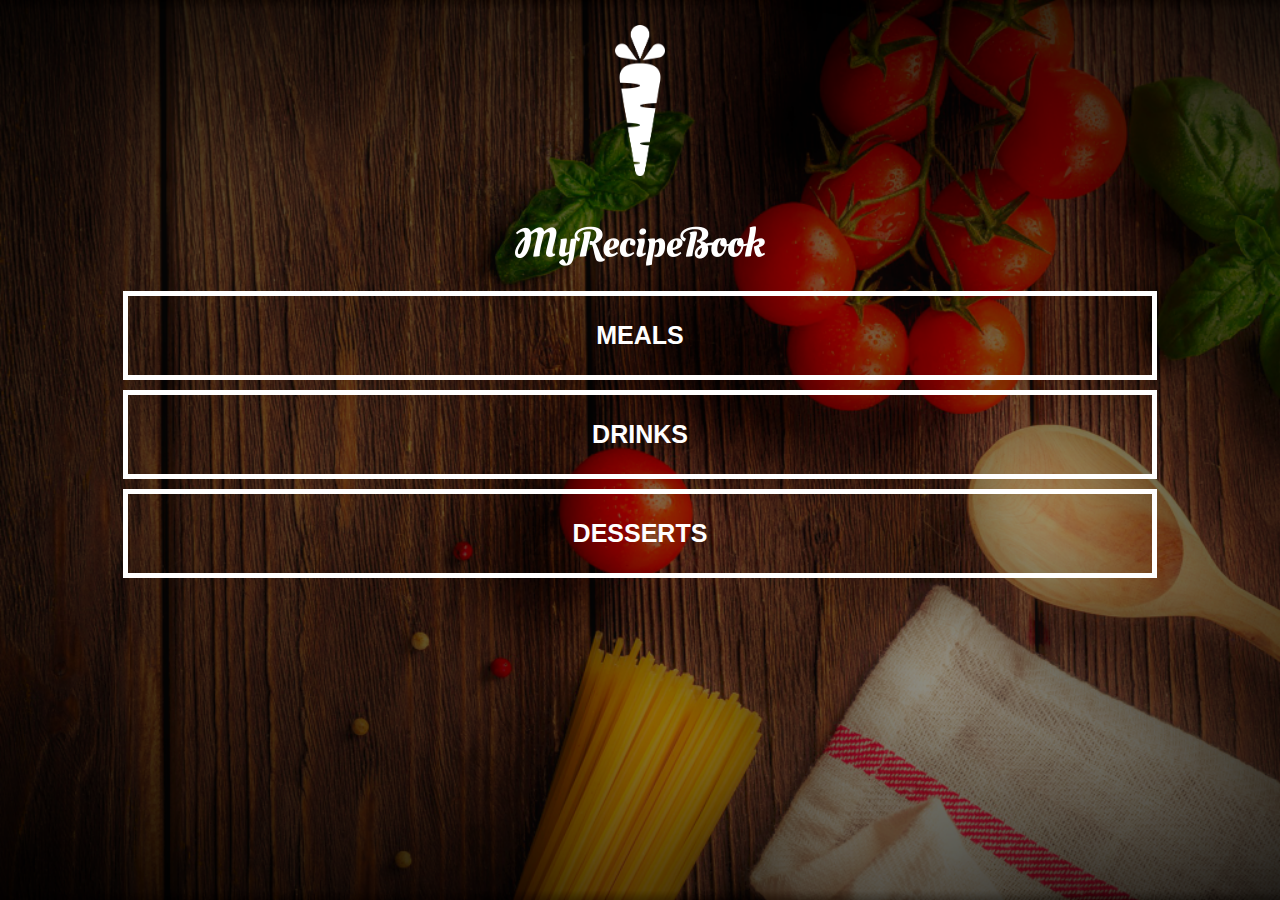
<file: index.html>
<!DOCTYPE html>
<html>
      <head>
            <link rel="stylesheet" href="style.css">
            <title>My Recipe Book</title>

      </head>

      <body class="body-home">
            
          <div id="home">
              
              <img src="images/logo-img.png" id="home-logo-img">
              <img src="images/logo-text.png" id="home-logo-text">
              
          <div id="home-menu">
              
          <a href="meals.html" class="home-menu-item">
          <p>Meals</p>            
              </a>  
              
         <a href="drinks.html" class="home-menu-item">
          <p>Drinks</p>            
              </a>  
              
          <a href="desserts.html" class="home-menu-item">
          <p>Desserts</p>            
              </a>   
              
              
              </div>         
          </div>
               
      </body>
</html>
</file>
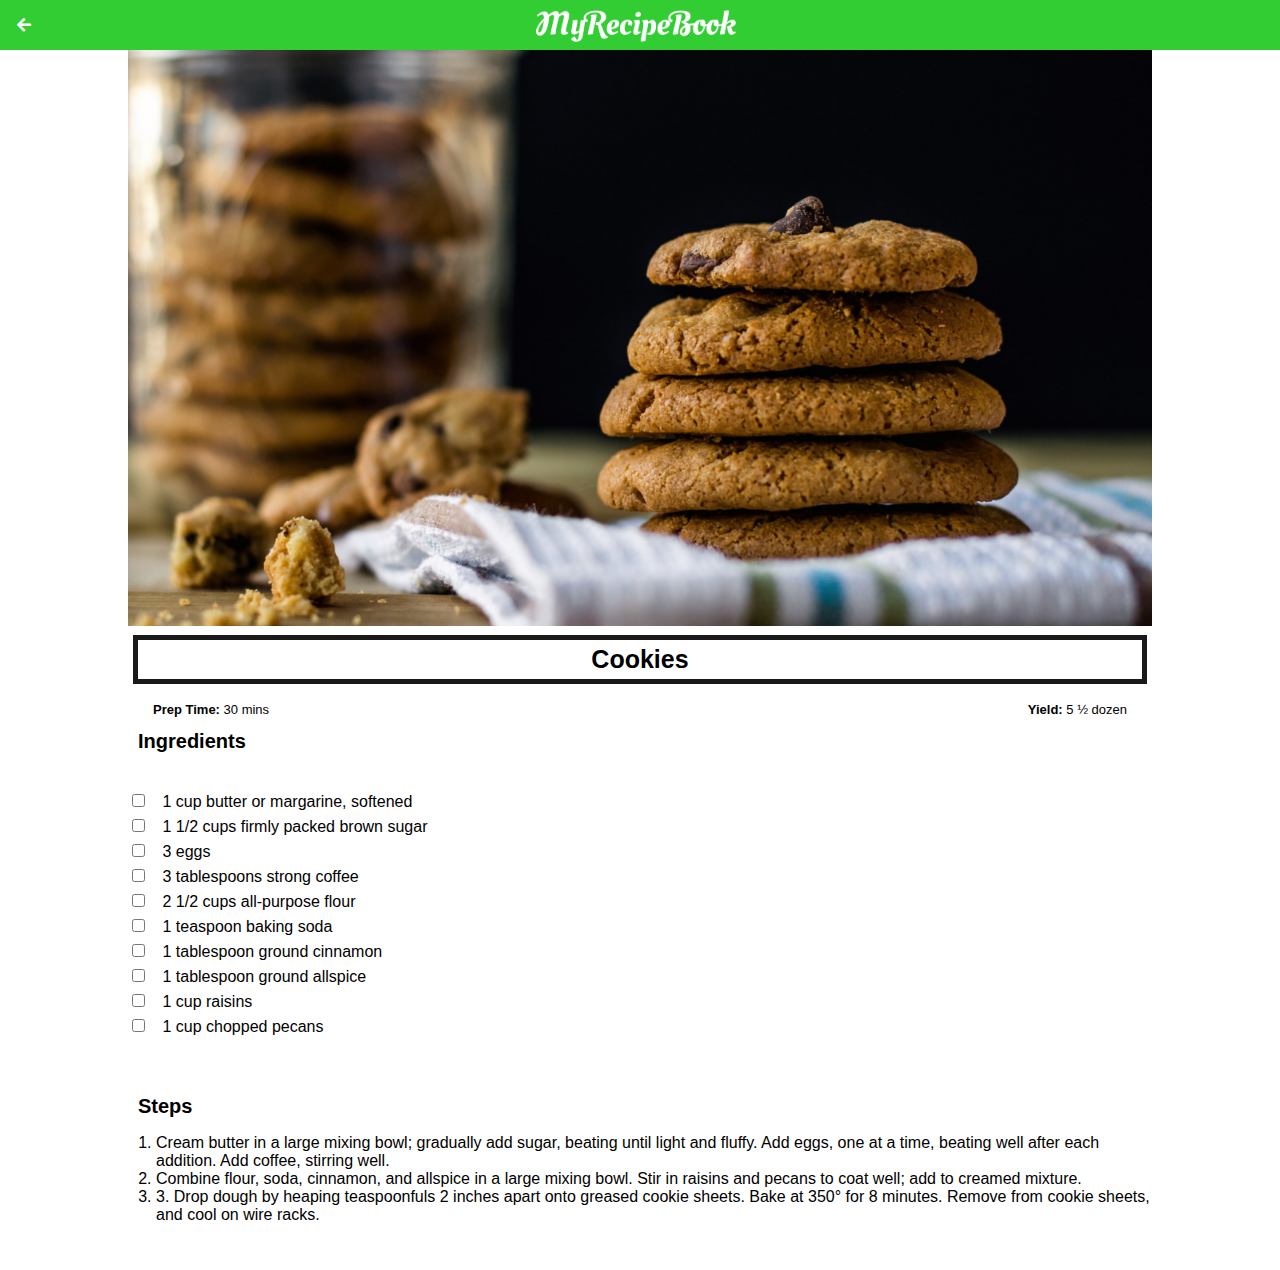
<file: cookies.html>
<!DOCTYPE html>
<html>
      <head>
            <link rel="stylesheet" href="style.css">
            <link rel="stylesheet" href="fontAwesome/css/all.css">
          
          
            <title>My Recipe Book | Dessert | Cookies </title>

      </head>

      <body class="body-recipes">
          
          <div class="header">
          
              <a href="desserts.html">
              
              <i class="fas fa-arrow-left"></i>
                  
              </a>           
              <img src="images/logo-text.png">        
          </div>
            
          <div id="recipe">
              
        <div class="recipe-details">
            
          <img src="images/cookies.png">
            
            <h1>Cookies</h1>
            
            <div class="recipe-details-info">
            
            <p><b>Prep Time: </b> 30 mins</p>
            <p style="float:right;"><b>Yield:</b> 5 ½ dozen  </p>
            
            </div>
            
            <div class="recipe-details-ingredients">
            
                <h2>Ingredients</h2>
                <br><br>
            <input id="check-01" type="checkbox">
            <label for="check-01">1 cup butter or margarine, softened</label>
                <br>
            <input id="check-02" type="checkbox">
            <label for="check-02">1 1/2 cups firmly packed brown sugar</label>
                <br>
             <input id="check-03" type="checkbox">
            <label for="check-03">3 eggs</label>
                <br>
                
             <input id="check-04" type="checkbox">
            <label for="check-04">3 tablespoons strong coffee</label>
                <br>
             <input id="check-05" type="checkbox">
            <label for="check-05">2 1/2 cups all-purpose flour</label>
                <br>   
              <input id="check-06" type="checkbox">
            <label for="check-016">1 teaspoon baking soda</label>
                <br>
            <input id="check-07" type="checkbox">
            <label for="check-07">1 tablespoon ground cinnamon</label>
                <br>
             <input id="check-08" type="checkbox">
            <label for="check-08">1 tablespoon ground allspice</label>
                <br>
                
             <input id="check-09" type="checkbox">
            <label for="check-09">1 cup raisins</label>
                <br>
             <input id="check-10" type="checkbox">
            <label for="check-10">1 cup chopped pecans</label>
                <br><br><br>
            
            </div>
            
            <div class="recipe-details-steps">
            
            <h2>Steps</h2>
                
            <ol>
                
                <li>Cream butter in a large mixing bowl; gradually add sugar, beating until light and fluffy. Add eggs, one at a time, beating well after each addition. Add coffee, stirring well.</li>
                <li>Combine flour, soda, cinnamon, and allspice in a large mixing bowl. Stir in raisins and pecans to coat well; add to creamed mixture.</li>
                <li>3.	Drop dough by heaping teaspoonfuls 2 inches apart onto greased cookie sheets. Bake at 350° for 8 minutes. Remove from cookie sheets, and cool on wire racks.</li>
                
                </ol>
                
            </div>
              
              
              </div>  
          </div>
               
      </body>
</html>
</file>
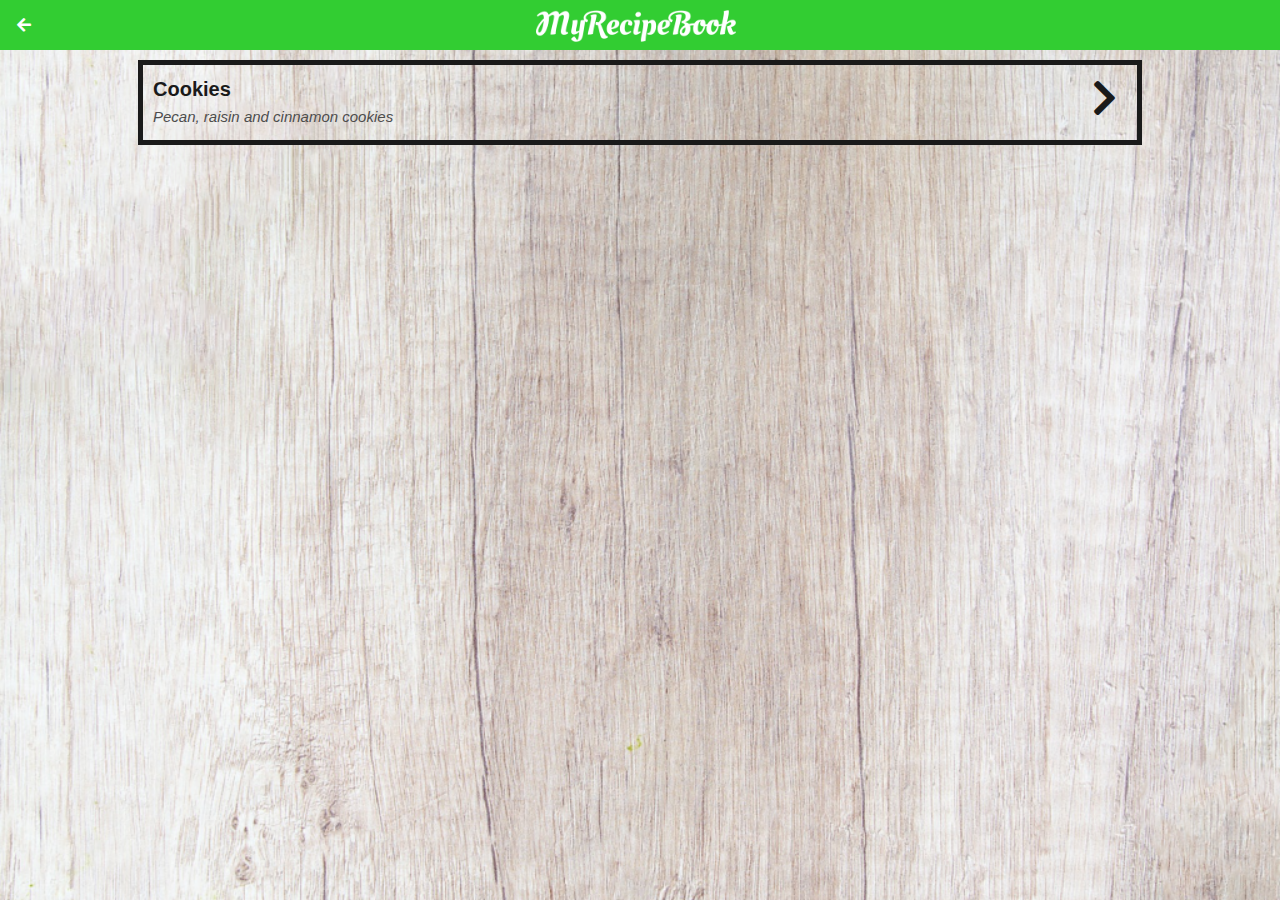
<file: desserts.html>
<!DOCTYPE html>
<html>
      <head>
            <link rel="stylesheet" href="style.css">
            <link rel="stylesheet" href="fontAwesome/css/all.css">
          
          
            <title>My Recipe Book | Desserts</title>

      </head>

      <body class="body-meals">
          
          <div class="header">
          
              <a href="index.html">
              
              <i class="fas fa-arrow-left"></i>
                  
              </a>
              
              <img src="images/logo-text.png">
          
          </div>
            
          <div id="meals">
        
              <div class="meals-list">
                  
                <a href="cookies.html">
                    
                    <div class="meals-list-items">
                    <h1>Cookies<i class="fas fa-chevron-right"></i></h1>
                    
                    <p>Pecan, raisin and cinnamon cookies</p>
                    
                    </div> 
                </a>
              </div>
          </div>
               
      </body>
</html>
</file>
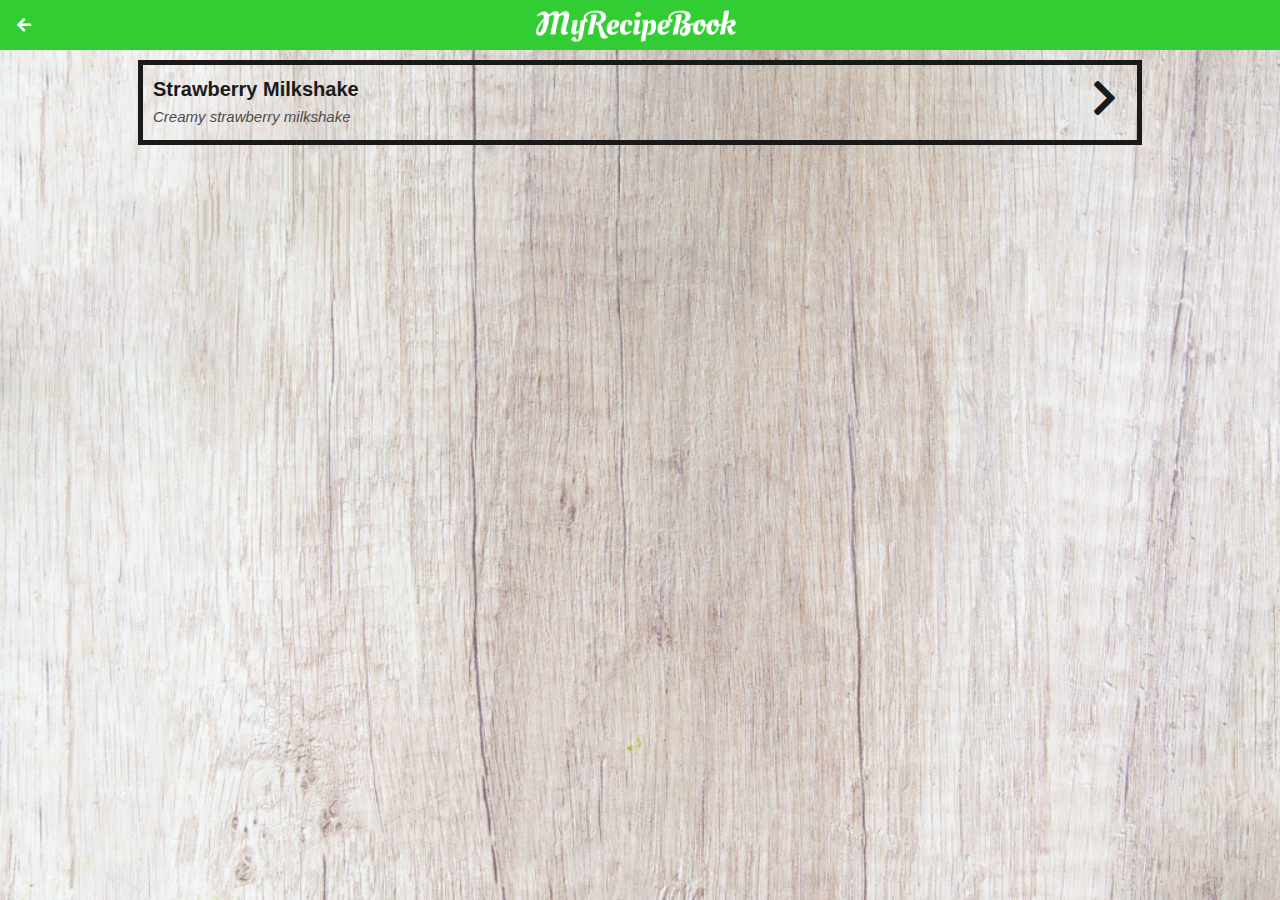
<file: drinks.html>
<!DOCTYPE html>
<html>
      <head>
            <link rel="stylesheet" href="style.css">
            <link rel="stylesheet" href="fontAwesome/css/all.css">
          
          
            <title>My Recipe Book | Drinks</title>

      </head>

      <body class="body-meals">
          
          <div class="header">
          
              <a href="index.html">
              
              <i class="fas fa-arrow-left"></i>
                  
              </a>
              
              <img src="images/logo-text.png">
          
          </div>
            
          <div id="meals">
        
              <div class="meals-list">
                  
                <a href="strawberry.html">
                    
                    <div class="meals-list-items">
                    <h1>Strawberry Milkshake<i class="fas fa-chevron-right"></i></h1>
                    
                    <p>Creamy strawberry milkshake</p>
                    
                    </div> 
                </a>
              </div>
          </div>
               
      </body>
</html>
</file>
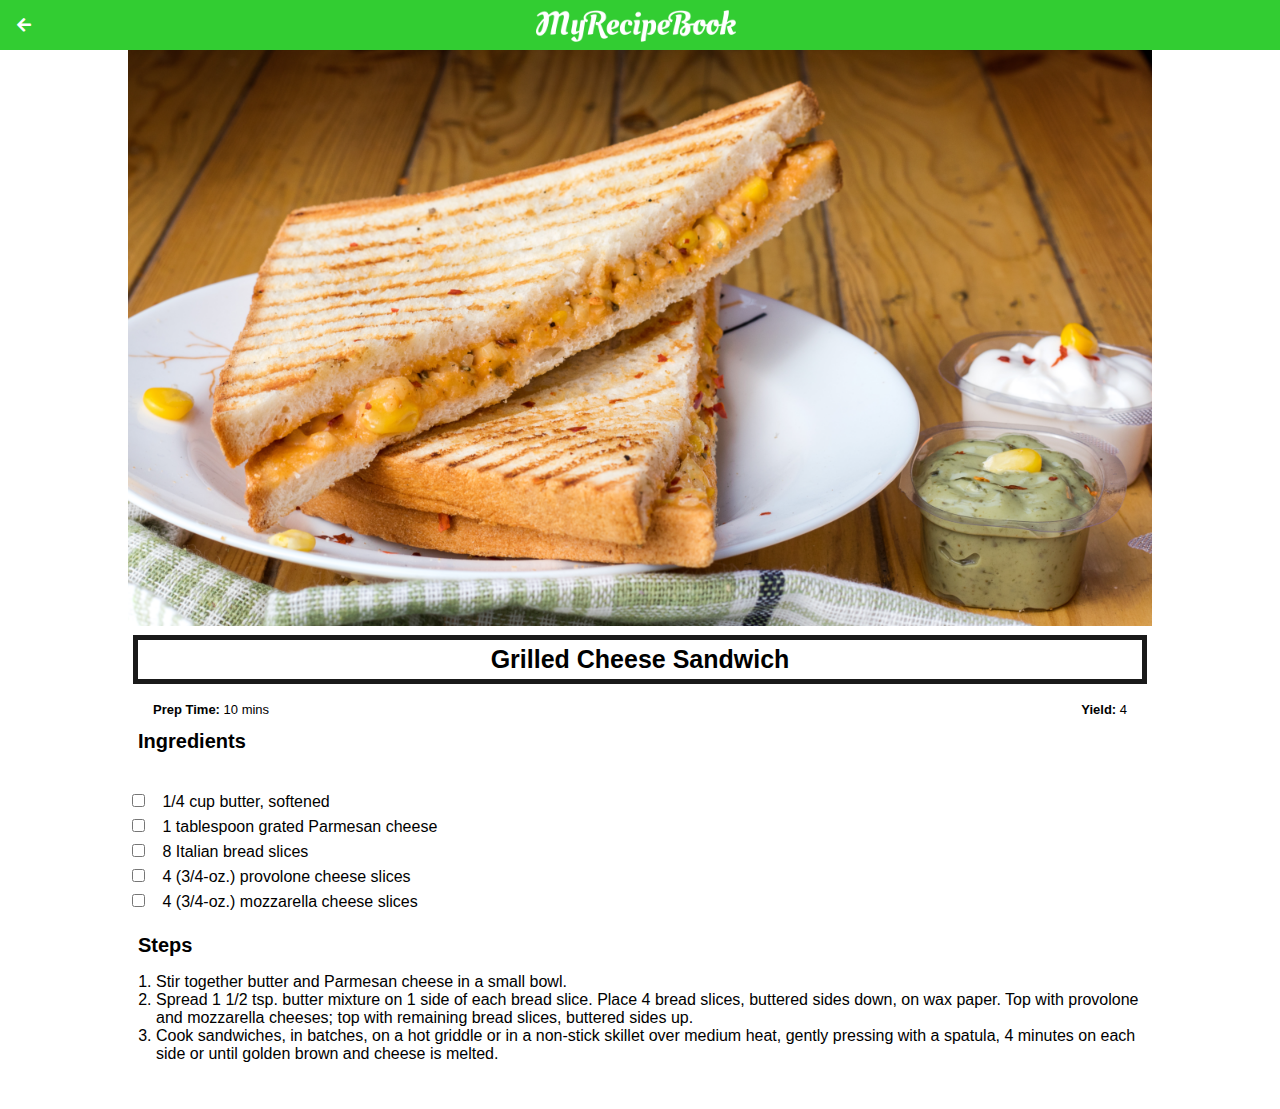
<file: grilled-cheese.html>
<!DOCTYPE html>
<html>
      <head>
            <link rel="stylesheet" href="style.css">
            <link rel="stylesheet" href="fontAwesome/css/all.css">
          
          
            <title>My Recipe Book | Meals |Grilled Cheese</title>

      </head>

      <body class="body-recipes">
          
          <div class="header">
          
              <a href="meals.html">
              
              <i class="fas fa-arrow-left"></i>
                  
              </a>           
              <img src="images/logo-text.png">        
          </div>
            
          <div id="recipe">
              
        <div class="recipe-details">
            
          <img src="images/grilledCheese.png">
            
            <h1>Grilled Cheese Sandwich</h1>
            
            <div class="recipe-details-info">
            
            <p><b>Prep Time: </b> 10 mins</p>
            <p style="float:right;"><b>Yield:</b> 4 </p>
            
            </div>
            
            <div class="recipe-details-ingredients">
            
                <h2>Ingredients</h2>
                <br><br>
            <input id="check-01" type="checkbox">
            <label for="check-01">1/4 cup butter, softened</label>
                <br>
            <input id="check-02" type="checkbox">
            <label for="check-02">1 tablespoon grated Parmesan cheese</label>
                <br>
             <input id="check-03" type="checkbox">
            <label for="check-03">8 Italian bread slices</label>
                <br>
                
             <input id="check-04" type="checkbox">
            <label for="check-04">4 (3/4-oz.) provolone cheese slices</label>
                <br>
             <input id="check-05" type="checkbox">
            <label for="check-05">4 (3/4-oz.) mozzarella cheese slices</label>
                <br>    
            
            </div>
            
            <div class="recipe-details-steps">
            
            <h2>Steps</h2>
                
            <ol>
                
                <li>Stir together butter and Parmesan cheese in a small bowl.</li>
                <li>Spread 1 1/2 tsp. butter mixture on 1 side of each bread slice. Place 4 bread slices, buttered sides down, on wax paper. Top with provolone and mozzarella cheeses; top with remaining bread slices, buttered sides up.</li>
                <li>Cook sandwiches, in batches, on a hot griddle or in a non-stick skillet over medium heat, gently pressing with a spatula, 4 minutes on each side or until golden brown and cheese is melted.</li>
                
                
                </ol>
                
            </div>
              
              
              </div>  
          </div>
               
      </body>
</html>
</file>
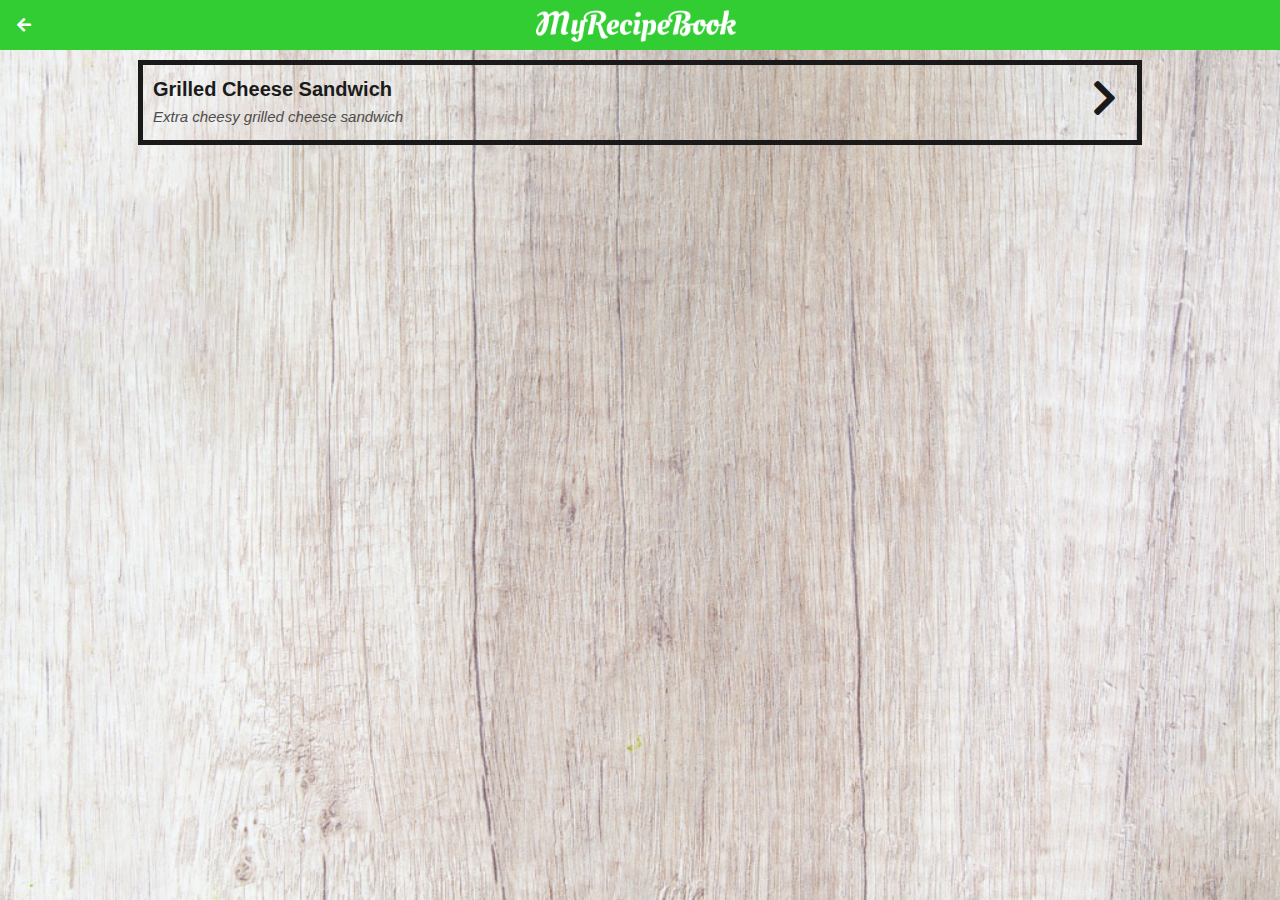
<file: meals.html>
<!DOCTYPE html>
<html>
      <head>
            <link rel="stylesheet" href="style.css">
            <link rel="stylesheet" href="fontAwesome/css/all.css">
          
          
            <title>My Recipe Book | Meals</title>

      </head>

      <body class="body-meals">
          
          <div class="header">
          
              <a href="index.html">
              
              <i class="fas fa-arrow-left"></i>
                  
              </a>
              
              <img src="images/logo-text.png">
          
          </div>
            
          <div id="meals">
        
              <div class="meals-list">
                  
                <a href="grilled-cheese.html">
                    
                    <div class="meals-list-items">
                    <h1>Grilled Cheese Sandwich <i class="fas fa-chevron-right"></i></h1>
                    
                    <p>Extra cheesy grilled cheese sandwich</p>
                    
                    </div> 
                </a>
              </div>
          </div>
               
      </body>
</html>
</file>
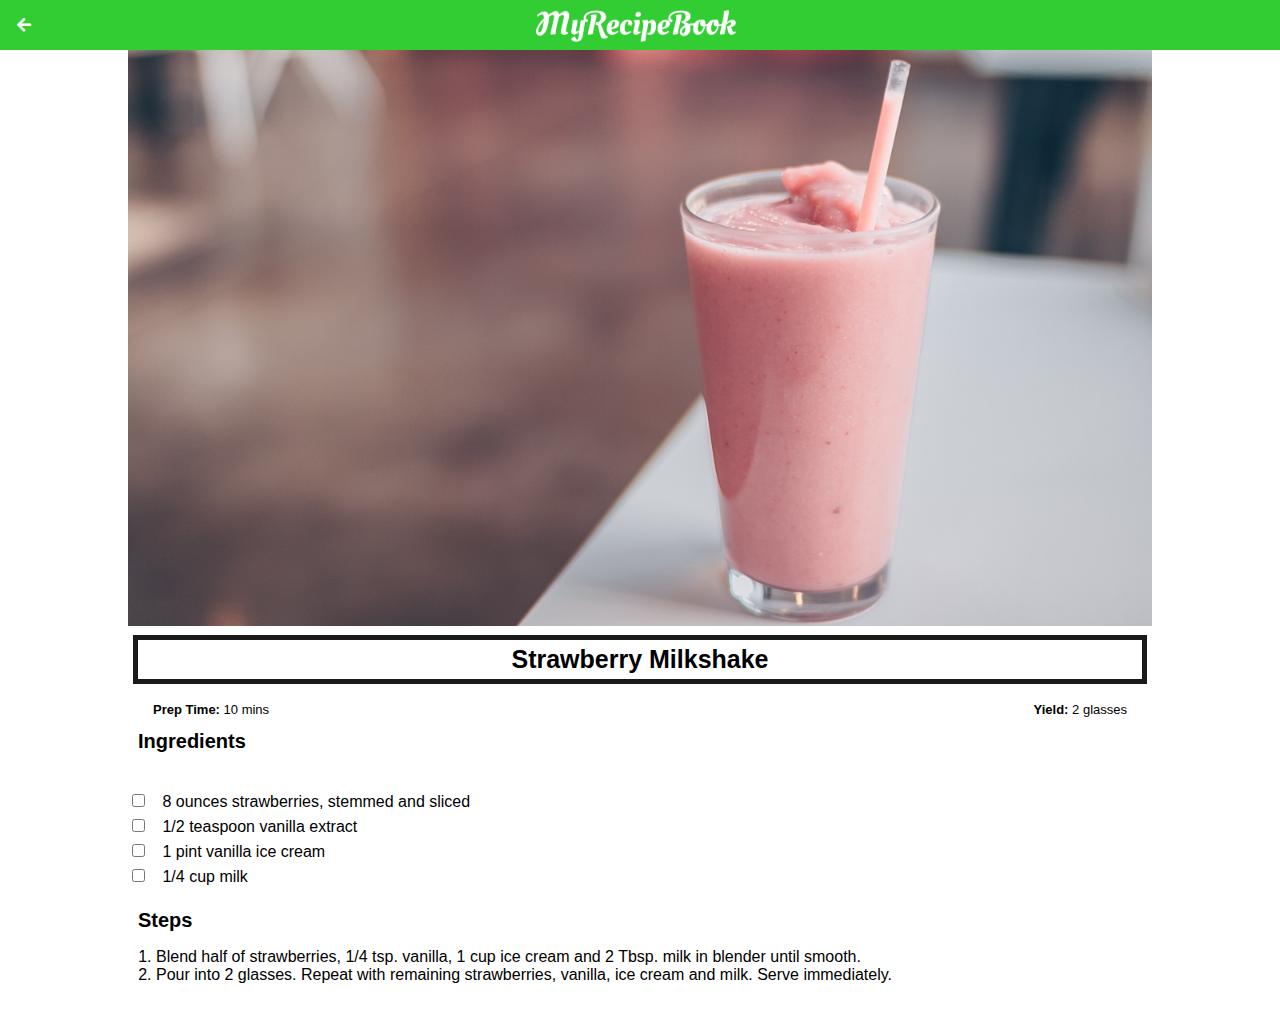
<file: strawberry.html>
<!DOCTYPE html>
<html>
      <head>
            <link rel="stylesheet" href="style.css">
            <link rel="stylesheet" href="fontAwesome/css/all.css">
          
          
            <title>My Recipe Book | Drinks | Strawberry Milkshake</title>

      </head>

      <body class="body-recipes">
          
          <div class="header">
          
              <a href="drinks.html">
              
              <i class="fas fa-arrow-left"></i>
                  
              </a>           
              <img src="images/logo-text.png">        
          </div>
            
          <div id="recipe">
              
        <div class="recipe-details">
            
          <img src="images/strawberryMilkshake.png">
            
            <h1>Strawberry Milkshake</h1>
            
            <div class="recipe-details-info">
            
            <p><b>Prep Time: </b> 10 mins</p>
            <p style="float:right;"><b>Yield:</b> 2 glasses </p>
            
            </div>
            
            <div class="recipe-details-ingredients">
            
                <h2>Ingredients</h2>
                <br><br>
            <input id="check-01" type="checkbox">
            <label for="check-01">8 ounces strawberries, stemmed and sliced</label>
                <br>
            <input id="check-02" type="checkbox">
            <label for="check-02">1/2 teaspoon vanilla extract</label>
                <br>
             <input id="check-03" type="checkbox">
            <label for="check-03">1 pint vanilla ice cream</label>
                <br>
                
             <input id="check-04" type="checkbox">
            <label for="check-04">1/4 cup milk</label>
                
                <br>    
            
            </div>
            
            <div class="recipe-details-steps">
            
            <h2>Steps</h2>
                
            <ol>
                
                <li>Blend half of strawberries, 1/4 tsp. vanilla, 1 cup ice cream and 2 Tbsp. milk in blender until smooth.</li>
                <li>Pour into 2 glasses. Repeat with remaining strawberries, vanilla, ice cream and milk. Serve immediately.</li>
                
                </ol>
                
            </div>
              
              
              </div>  
          </div>
               
      </body>
</html>
</file>
<file: style.css>
html{
    
    height:100%;
}

body{
    font-family: sans-serif;
    margin:0;
    padding:0;
    
    height: 100%; 
    
}

.body-home{
    background-image: url('images/background-01-port.png');
    background-position: center;
    background-attachment: fixed;
    background-repeat: no-repeat;
    background-size: cover; 
}

/*=========HEADER=========*/

.header{
    
    background-color: limegreen;
    width:100%;
    height:50px;
    top:0;
    
    position: fixed;
    overflow: hidden;
    
    text-align: center;
    
}


.header i{
    
    float:left;
    padding:17px 0px 0px 17px;
    color:white;
    
}

.header img{
    
    width:200px;
    padding-top: 10px;
    padding-right: 40px;
    
}


/*=========HOME PAGE=========*/

#home-logo-img{
    
    width: 50px;
    display: block;
    margin: auto;
    padding:25px; 10px; 10px;10px;
    
    
}

#home-logo-text{
    
    width:auto;
    display: block;
    margin: auto;
    padding:25px;
    
    
}

/*=====HOME PAGE MENU=====*/

.home-menu-item{
    text-decoration: none;
    text-transform: uppercase;
    
    color:white;
    font-size:25px;
    font-weight:bold;
    text-align:center;
    border:5px solid white;
    
    display: block;
    margin:auto;
    margin-bottom: 10px;
    width: 80%;
    
}

/*=========MEALS PAGE=========*/

#meals {
    
    padding-top: 50px;
}

/*=====MEALS PAGE MENU=====*/

.meals-list a {
    text-decoration: none;  
    
}

.meals-list-items {
    
    border: 5px solid #1a1a1a;
    margin:10px;   
    
}

.meals-list-items h1{
    
    font-weight:bold;
    font-size: 20px;
    color:#1a1a1a;
    padding-left:10px
}

.recipe-details h2{
    font-size: 20px;
    text-align: left;
    margin: 0;
    margin-left: 10px;
    
}

.recipe-details-ingredients label {
    
    line-height: 25px;
    margin-left: 10px;
}

.recipe-details-steps {
    
    padding-top: 20px;
}

.recipe-details-steps ol{
    
    padding-left: 28px;
}


.meals-list-items i{
    
    float:right;
    color:#1a1a1a;
    padding-right:20px;
    font-size: 40px;
}

.meals-list-items p {
    
    font-size: 15px;
    font-style: italic;
    color:#4d4d4d;
    margin-top: -7px;
    padding-left: 10px;
}

.body-meals{
    background-image: url('images/background-02-port.png');
    background-position: center;
    background-attachment: fixed;
    background-repeat: no-repeat;
    background-size: cover; 
}


/*=========RECIPE PAGE=========*/

#recipe {
    
    padding-top:50px;
    padding-bottom: 30px;
}

/*=========RECIPE DETAILS=========*/

.recipe-details img{
    
    width: 100%;
}

.recipe-details h1{
    
    font-size: 25px;
    text-align: center;
    border: 5px solid #1a1a1a;
    margin: 5px;
    padding: 5px;
}

.recipe-details-info {
    
    margin-left:25px;
    margin-right: 25px;
}

.recipe-details-info p{
    
    font-size: 13px;
    display:inline-block;
}

/*=========RESPONSIVE LAYOUTS=========*/

@media only screen and (min-width: 600px) {
    #meals{
        width: 80%;
        margin:auto;
    }
    
    #recipe {
        width:80%;
        margin: auto;
    }
}
@media only screen and (min-width: 1000px){
    
       #meals{
        width: 80%;
        margin:auto;
    }
    
    #recipe {
        width:80%;
        margin: auto;
    }
}

@media only screen and (min-width: 1500px){
    
    #meals{
        width: 40%;
        margin:auto;
    }
    
    #recipe {
        width:40%;
        margin: auto;
    }
}

@media only screen and (min-width: 720px){
    .body-home{
        
        background-image:url('images/background-01-land.png')
    } 
    .body-meals{
        background-image: url('images/background-02-land.png')
    }
}
</file>
